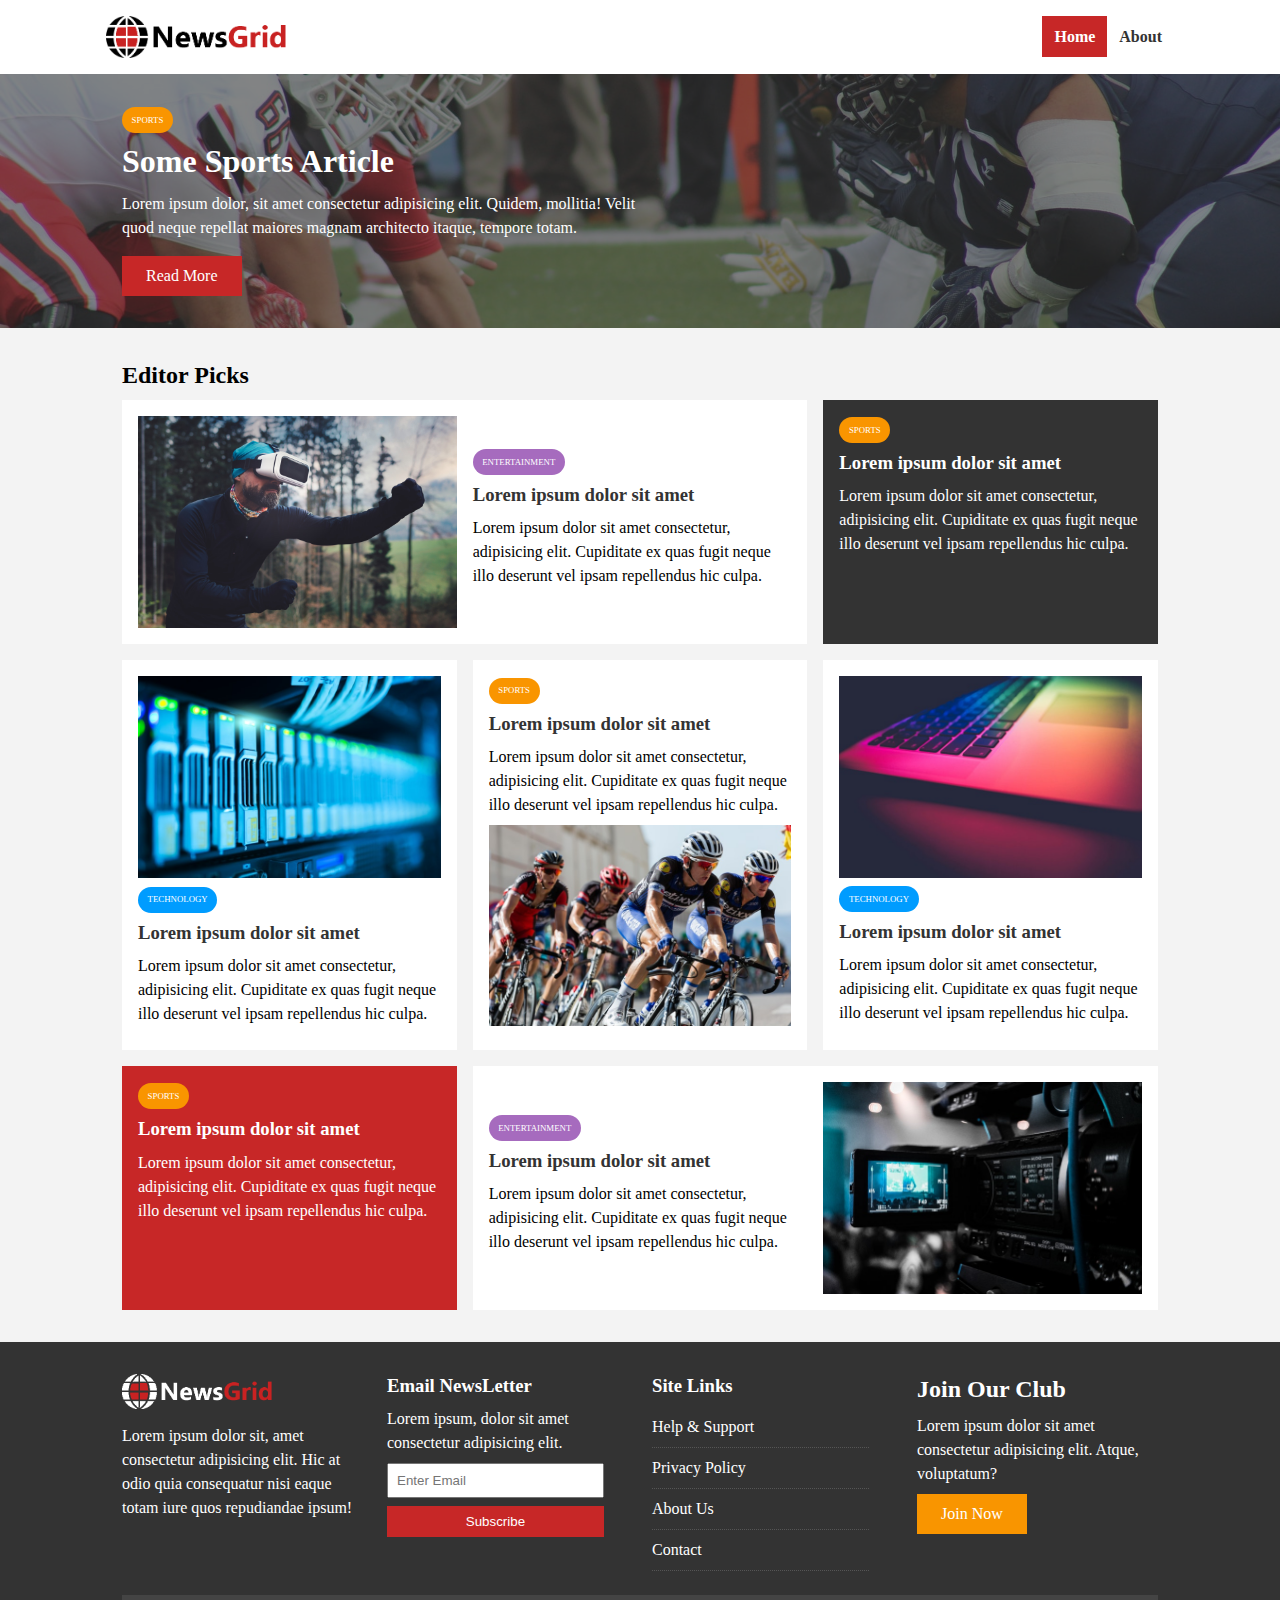
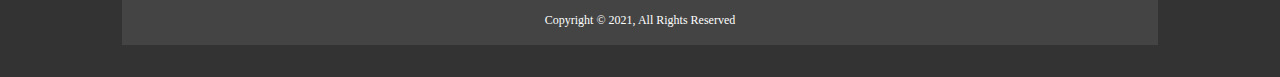
<file: index.html>
<!DOCTYPE html>
<html lang="en">

    <head>
        <meta charset="UTF-8">
        <meta name="viewport" content="width=device-width, initial-scale=1.0">
        <link rel="stylesheet" href="https://cdnjs.cloudflare.com/ajax/libs/font-awesome/5.15.3/css/all.min.css"
            integrity="sha512-iBBXm8fW90+nuLcSKlbmrPcLa0OT92xO1BIsZ+ywDWZCvqsWgccV3gFoRBv0z+8dLJgyAHIhR35VZc2oM/gI1w=="
            crossorigin="anonymous" referrerpolicy="no-referrer" />
        <link rel="stylesheet" href="css/style.css">
        <link rel="stylesheet" media="screen and (max-width: 768px)" href="css/mobile.css">
        <link rel="shortcut icon" href="favicon.ico" type="image/x-icon">
        <title>News Grid | Latest News</title>
    </head>

    <body>
        <nav id="main-nav">
            <div class="container">
                <img src="img/logo.png" alt="NewsGrid" class="logo">
                <div class="social">
                    <a href="http//facebook.com" target="_blank"><i class="fab fa-facebook fa-2x"></i></a>
                    <a href="http//twitter.com" target="_blank"><i class="fab fa-twitter fa-2x"></i></a>
                    <a href="http//instagram.com" target="_blank"><i class="fab fa-instagram fa-2x"></i></a>
                    <a href="http//youtube.com" target="_blank"><i class="fab fa-youtube fa-2x"></i></a>
                </div>
                <ul>
                    <li><a href="index.html" class="current">Home</a></li>
                    <li><a href="about.html">About</a></li>
                </ul>
            </div>
        </nav>

        <header id="showcase">
            <div class="container">
                <div class="showcase-container">
                    <div class="showcase-content">
                        <div class="category category-sports">Sports</div>
                        <h1>Some Sports Article</h1>
                        <p>Lorem ipsum dolor, sit amet consectetur adipisicing elit. Quidem, mollitia! Velit quod neque repellat maiores magnam architecto itaque, tempore totam.</p>
                        <a href="article.html" class="btn btn-primary">Read More</a>
                    </div>
                </div>
            </div>
        </header>

        <section id="home-articles" class="py-2">
            <div class="container">
                <h2>Editor Picks</h2>
                <div class="articles-container">
                    <article class="card">
                        <img src="img/articles/ent1.jpg" alt="">
                        <div>
                            <div class="category category-ent">Entertainment</div>
                            <h3>
                                <a href="article.html">Lorem ipsum dolor sit amet</a>
                            </h3>
                            <p>Lorem ipsum dolor sit amet consectetur, adipisicing elit. Cupiditate ex quas fugit neque
                                illo deserunt vel ipsam repellendus hic culpa.</p>
                        </div>
                    </article>
                    <article class="card bg-dark ">
                        <div class="category category-sports">Sports</div>
                        <h3>
                            <a href="article.html">Lorem ipsum dolor sit amet</a>
                        </h3>
                        <p>Lorem ipsum dolor sit amet consectetur, adipisicing elit. Cupiditate ex quas fugit neque
                            illo deserunt vel ipsam repellendus hic culpa.</p>
                    </article>
                    <article class="card">
                        <img src="img/articles/tech1.jpg" alt="">
                        <div class="category category-tech">Technology</div>
                        <h3>
                            <a href="article.html">Lorem ipsum dolor sit amet</a>
                        </h3>
                        <p>Lorem ipsum dolor sit amet consectetur, adipisicing elit. Cupiditate ex quas fugit neque
                            illo deserunt vel ipsam repellendus hic culpa.</p>
                    </article>
                    <article class="card">
                        <div class="category category-sports">Sports</div>
                        <h3>
                            <a href="article.html">Lorem ipsum dolor sit amet</a>
                        </h3>
                        <p>Lorem ipsum dolor sit amet consectetur, adipisicing elit. Cupiditate ex quas fugit neque
                            illo deserunt vel ipsam repellendus hic culpa.</p>
                        <img src="img/articles/sports1.jpg" alt="">
                    </article>
                    <article class="card">
                        <img src="img/articles/tech2.jpg" alt="">
                        <div class="category category-tech">Technology</div>
                        <h3>
                            <a href="article.html">Lorem ipsum dolor sit amet</a>
                        </h3>
                        <p>Lorem ipsum dolor sit amet consectetur, adipisicing elit. Cupiditate ex quas fugit neque
                            illo deserunt vel ipsam repellendus hic culpa.</p>
                    </article>
                    <article class="card bg-primary">
                        <div class="category category-sports">Sports</div>
                        <h3>
                            <a href="article.html">Lorem ipsum dolor sit amet</a>
                        </h3>
                        <p>Lorem ipsum dolor sit amet consectetur, adipisicing elit. Cupiditate ex quas fugit neque
                            illo deserunt vel ipsam repellendus hic culpa.</p>
                    </article>
                    <article class="card">
                        <div>
                            <div class="category category-ent">Entertainment</div>
                            <h3>
                                <a href="article.html">Lorem ipsum dolor sit amet</a>
                            </h3>
                            <p>Lorem ipsum dolor sit amet consectetur, adipisicing elit. Cupiditate ex quas fugit neque
                                illo deserunt vel ipsam repellendus hic culpa.</p>
                        </div>
                        <img src="img/articles/ent2.jpg" alt="">
                    </article>
                </div>
            </div>
        </section>

        <footer id="main-footer" class="py-2">
            <div class="container footer-container">
                <div>
                    <img src="img/logo_light.png" alt="NewsGrid">
                    <p>Lorem ipsum dolor sit, amet consectetur adipisicing elit. Hic at odio quia consequatur nisi eaque totam iure quos repudiandae ipsum!</p>
                </div>
                <div>
                    <h3>Email NewsLetter</h3>
                    <p>Lorem ipsum, dolor sit amet consectetur adipisicing elit.</p>
                    <form name="contact" method="POST" data-netlify="true">
                        <input type="email" name="email" placeholder="Enter Email">
                        <input type="submit" value="Subscribe" class="btn btn-primary">
                    </form>
                </div>
                <div>
                    <h3>Site Links</h3>
                    <ul class="list">
                        <li><a href="#">Help & Support</a></li>
                        <li><a href="#">Privacy Policy</a></li>
                        <li><a href="#">About Us</a></li>
                        <li><a href="#">Contact</a></li>
                    </ul>
                </div>
                <div>
                    <h2>Join Our Club</h2>
                    <p>Lorem ipsum dolor sit amet consectetur adipisicing elit. Atque, voluptatum?</p>
                    <a href="#" class="btn btn-secondary">Join Now</a>
                </div>
                <div>
                    <p>Copyright &copy; 2021, All Rights Reserved</p>
                </div>
            </div>
        </footer>
    </body>
</html>
</file>
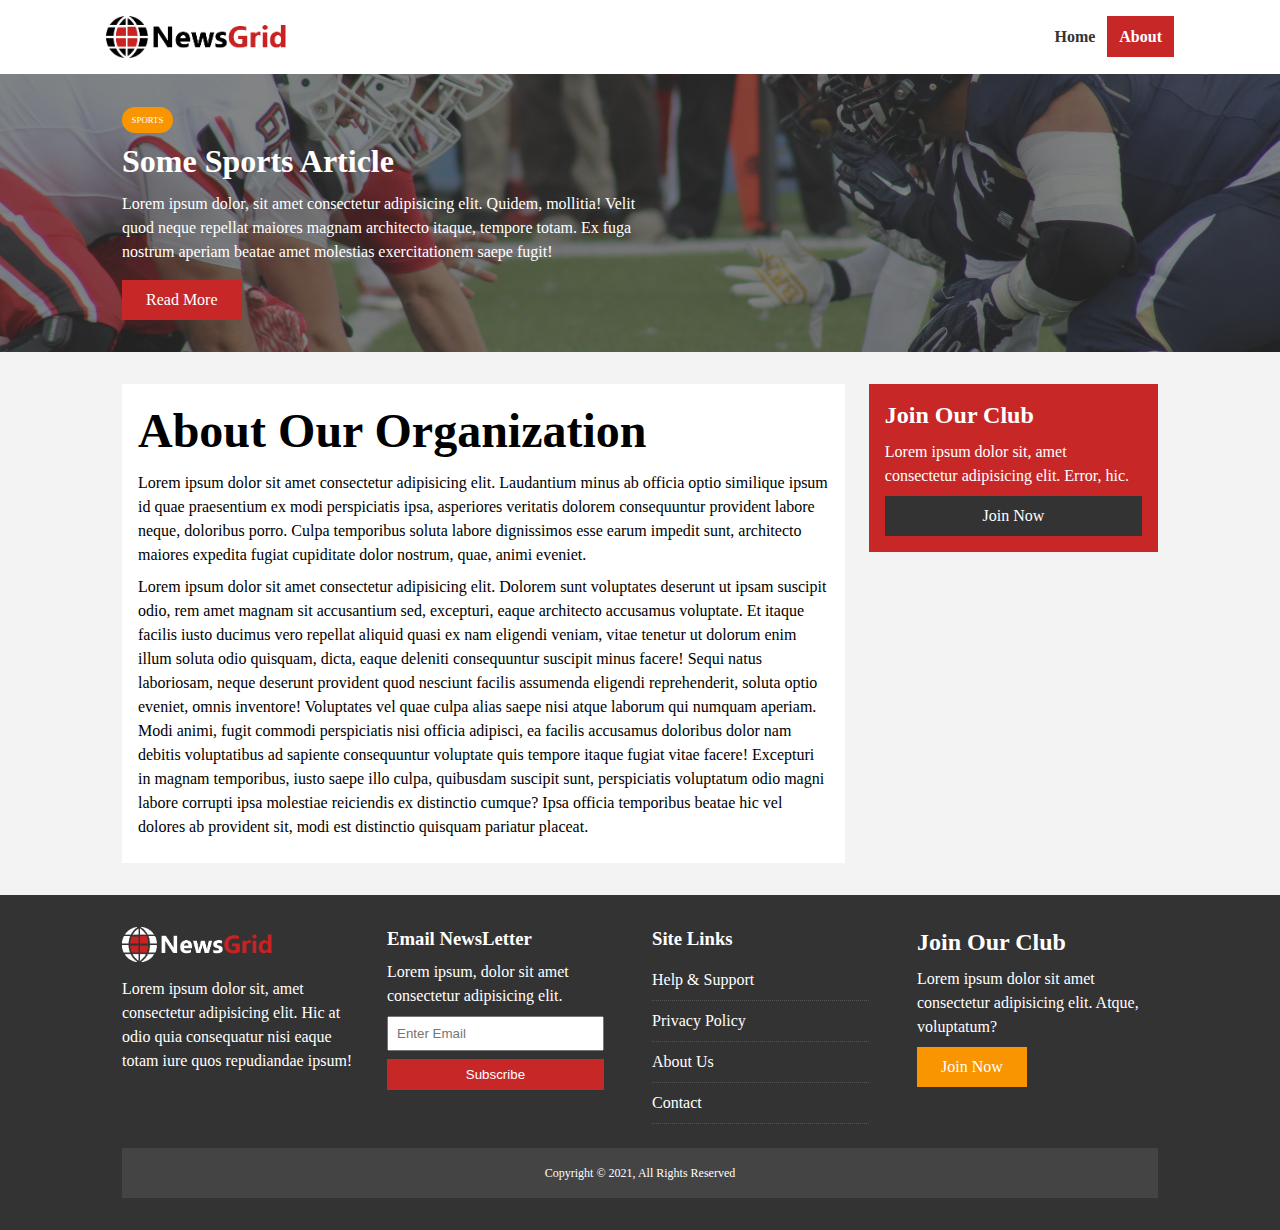
<file: about.html>
<!DOCTYPE html>
<html lang="en">

    <head>
        <meta charset="UTF-8">
        <meta name="viewport" content="width=device-width, initial-scale=1.0">
        <link rel="stylesheet" href="https://cdnjs.cloudflare.com/ajax/libs/font-awesome/5.15.3/css/all.min.css"
            integrity="sha512-iBBXm8fW90+nuLcSKlbmrPcLa0OT92xO1BIsZ+ywDWZCvqsWgccV3gFoRBv0z+8dLJgyAHIhR35VZc2oM/gI1w=="
            crossorigin="anonymous" referrerpolicy="no-referrer" />
        <link rel="stylesheet" href="css/style.css">
        <link rel="stylesheet" media="screen and (max-width: 768px)" href="css/mobile.css">
        <link rel="shortcut icon" href="favicon.ico" type="image/x-icon">
        <title>News Grid | About</title>
    </head>

    <body>
        <nav id="main-nav">
            <div class="container">
                <img src="img/logo.png" alt="NewsGrid" class="logo">
                <div class="social">
                    <a href="http//facebook.com" target="_blank"><i class="fab fa-facebook fa-2x"></i></a>
                    <a href="http//twitter.com" target="_blank"><i class="fab fa-twitter fa-2x"></i></a>
                    <a href="http//instagram.com" target="_blank"><i class="fab fa-instagram fa-2x"></i></a>
                    <a href="http//youtube.com" target="_blank"><i class="fab fa-youtube fa-2x"></i></a>
                </div>
                <ul>
                    <li><a href="index.html" >Home</a></li>
                    <li><a href="about.html" class="current">About</a></li>
                </ul>
            </div>
        </nav>

        <header id="showcase">
            <div class="container">
                <div class="showcase-container">
                    <div class="showcase-content">
                        <div class="category category-sports">Sports</div>
                        <h1>Some Sports Article</h1>
                        <p>Lorem ipsum dolor, sit amet consectetur adipisicing elit. Quidem, mollitia! Velit quod neque
                            repellat maiores magnam architecto itaque, tempore totam. Ex fuga nostrum aperiam beatae
                            amet molestias exercitationem saepe fugit!</p>
                        <a href="article.html" class="btn btn-primary">Read More</a>
                    </div>
                </div>
            </div>
        </header>

        <section id="about">
            <div class="container">
                <div class="page-container">
                    <article class="card">
                        <h1 class="l-heading">About Our Organization</h1>
                        <p>Lorem ipsum dolor sit amet consectetur adipisicing elit. Laudantium minus ab officia optio similique ipsum id quae praesentium ex modi perspiciatis ipsa, asperiores veritatis dolorem consequuntur provident labore neque, doloribus porro. Culpa temporibus soluta labore dignissimos esse earum impedit sunt, architecto maiores expedita fugiat cupiditate dolor nostrum, quae, animi eveniet.</p>
                        <p>Lorem ipsum dolor sit amet consectetur adipisicing elit. Dolorem sunt voluptates deserunt ut ipsam suscipit odio, rem amet magnam sit accusantium sed, excepturi, eaque architecto accusamus voluptate. Et itaque facilis iusto ducimus vero repellat aliquid quasi ex nam eligendi veniam, vitae tenetur ut dolorum enim illum soluta odio quisquam, dicta, eaque deleniti consequuntur suscipit minus facere! Sequi natus laboriosam, neque deserunt provident quod nesciunt facilis assumenda eligendi reprehenderit, soluta optio eveniet, omnis inventore! Voluptates vel quae culpa alias saepe nisi atque laborum qui numquam aperiam. Modi animi, fugit commodi perspiciatis nisi officia adipisci, ea facilis accusamus doloribus dolor nam debitis voluptatibus ad sapiente consequuntur voluptate quis tempore itaque fugiat vitae facere! Excepturi in magnam temporibus, iusto saepe illo culpa, quibusdam suscipit sunt, perspiciatis voluptatum odio magni labore corrupti ipsa molestiae reiciendis ex distinctio cumque? Ipsa officia temporibus beatae hic vel dolores ab provident sit, modi est distinctio quisquam pariatur placeat.</p>
                    </article>
                    <aside class="card bg-primary">
                        <h2>Join Our Club</h2>
                        <p>Lorem ipsum dolor sit, amet consectetur adipisicing elit. Error, hic.</p>
                        <a href="#" class="btn btn-dark btn-block">Join Now</a>
                    </aside>
                </div>
            </div>
        </section>

        <footer id="main-footer" class="py-2">
            <div class="container footer-container">
                <div>
                    <img src="img/logo_light.png" alt="NewsGrid">
                    <p>Lorem ipsum dolor sit, amet consectetur adipisicing elit. Hic at odio quia consequatur nisi eaque totam iure quos repudiandae ipsum!</p>
                </div>
                <div>
                    <h3>Email NewsLetter</h3>
                    <p>Lorem ipsum, dolor sit amet consectetur adipisicing elit.</p>
                    <form name="contact" method="POST" data-netlify="true">
                        <input type="email" name="email" placeholder="Enter Email">
                        <input type="submit" value="Subscribe" class="btn btn-primary">
                    </form>
                </div>
                <div>
                    <h3>Site Links</h3>
                    <ul class="list">
                        <li><a href="#">Help & Support</a></li>
                        <li><a href="#">Privacy Policy</a></li>
                        <li><a href="#">About Us</a></li>
                        <li><a href="#">Contact</a></li>
                    </ul>
                </div>
                <div>
                    <h2>Join Our Club</h2>
                    <p>Lorem ipsum dolor sit amet consectetur adipisicing elit. Atque, voluptatum?</p>
                    <a href="#" class="btn btn-secondary">Join Now</a>
                </div>
                <div>
                    <p>Copyright &copy; 2021, All Rights Reserved</p>
                </div>
            </div>
        </footer>
    </body>
</html>
</file>
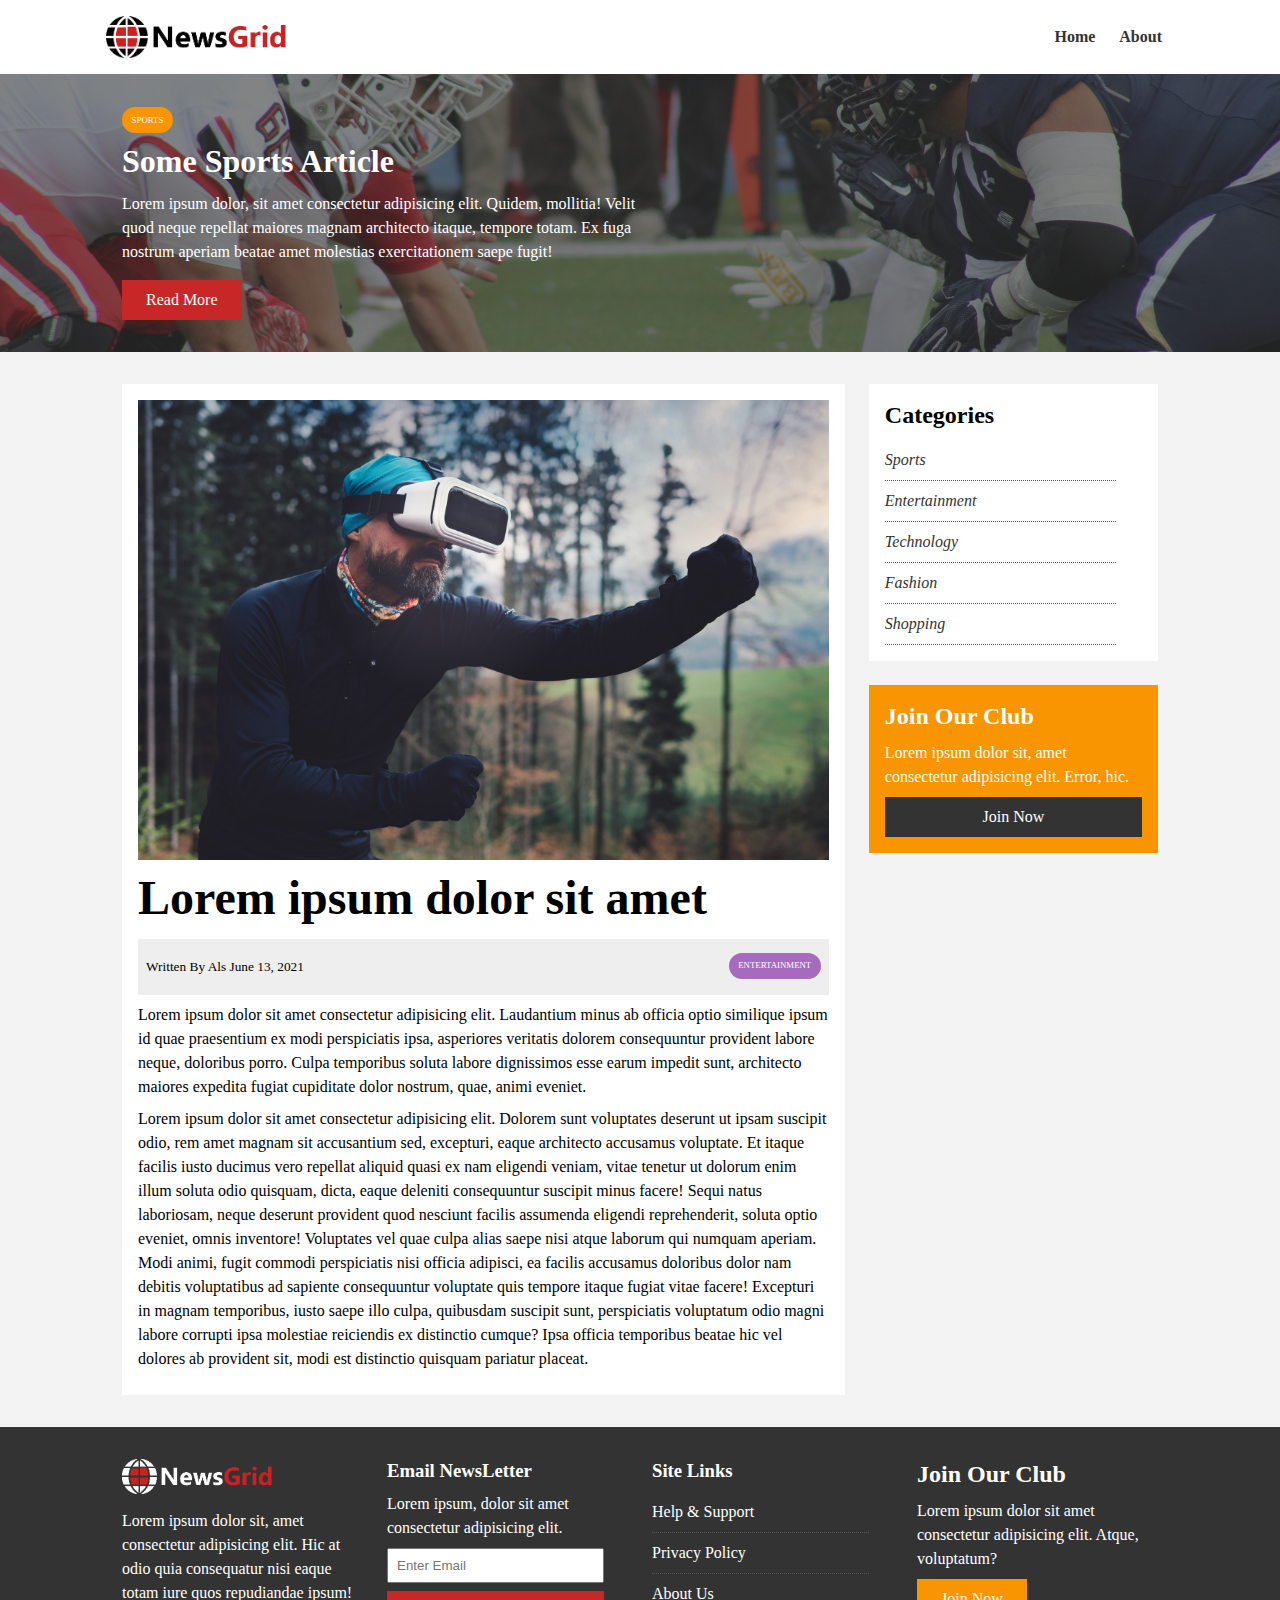
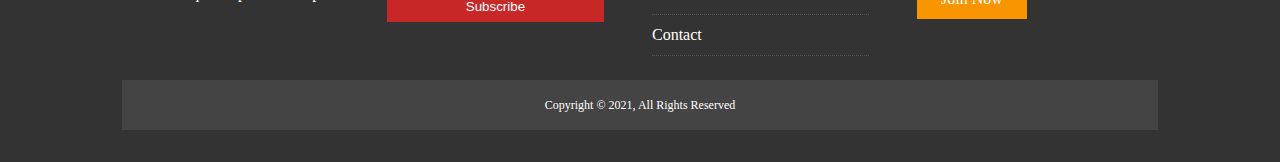
<file: article.html>
<!DOCTYPE html>
<html lang="en">

    <head>
        <meta charset="UTF-8">
        <meta name="viewport" content="width=device-width, initial-scale=1.0">
        <link rel="stylesheet" href="https://cdnjs.cloudflare.com/ajax/libs/font-awesome/5.15.3/css/all.min.css"
            integrity="sha512-iBBXm8fW90+nuLcSKlbmrPcLa0OT92xO1BIsZ+ywDWZCvqsWgccV3gFoRBv0z+8dLJgyAHIhR35VZc2oM/gI1w=="
            crossorigin="anonymous" referrerpolicy="no-referrer" />
        <link rel="stylesheet" href="css/style.css">
        <link rel="stylesheet" media="screen and (max-width: 768px)" href="css/mobile.css">
        <link rel="shortcut icon" href="favicon.ico" type="image/x-icon">
        <title>News Grid | Latest News</title>
    </head>

    <body>
        <nav id="main-nav">
            <div class="container">
                <img src="img/logo.png" alt="NewsGrid" class="logo">
                <div class="social">
                    <a href="http//facebook.com" target="_blank"><i class="fab fa-facebook fa-2x"></i></a>
                    <a href="http//twitter.com" target="_blank"><i class="fab fa-twitter fa-2x"></i></a>
                    <a href="http//instagram.com" target="_blank"><i class="fab fa-instagram fa-2x"></i></a>
                    <a href="http//youtube.com" target="_blank"><i class="fab fa-youtube fa-2x"></i></a>
                </div>
                <ul>
                    <li><a href="index.html" >Home</a></li>
                    <li><a href="about.html">About</a></li>
                </ul>
            </div>
        </nav>

        <header id="showcase">
            <div class="container">
                <div class="showcase-container">
                    <div class="showcase-content">
                        <div class="category category-sports">Sports</div>
                        <h1>Some Sports Article</h1>
                        <p>Lorem ipsum dolor, sit amet consectetur adipisicing elit. Quidem, mollitia! Velit quod neque
                            repellat maiores magnam architecto itaque, tempore totam. Ex fuga nostrum aperiam beatae
                            amet molestias exercitationem saepe fugit!</p>
                        <a href="article.html" class="btn btn-primary">Read More</a>
                    </div>
                </div>
            </div>
        </header>

        <section id="article">
            <div class="container">
                <div class="page-container">
                    <article class="card">
                        <img src="img/articles/ent1.jpg" alt="">
                        <h1 class="l-heading">Lorem ipsum dolor sit amet</h1>
                        <div class="meta">
                            <small>
                                <i class="fas fa-user"></i> Written By Als June 13, 2021
                            </small>
                            <div class="category category-ent">Entertainment</div>
                        </div>
                        <p>Lorem ipsum dolor sit amet consectetur adipisicing elit. Laudantium minus ab officia optio similique ipsum id quae praesentium ex modi perspiciatis ipsa, asperiores veritatis dolorem consequuntur provident labore neque, doloribus porro. Culpa temporibus soluta labore dignissimos esse earum impedit sunt, architecto maiores expedita fugiat cupiditate dolor nostrum, quae, animi eveniet.</p>
                        <p>Lorem ipsum dolor sit amet consectetur adipisicing elit. Dolorem sunt voluptates deserunt ut ipsam suscipit odio, rem amet magnam sit accusantium sed, excepturi, eaque architecto accusamus voluptate. Et itaque facilis iusto ducimus vero repellat aliquid quasi ex nam eligendi veniam, vitae tenetur ut dolorum enim illum soluta odio quisquam, dicta, eaque deleniti consequuntur suscipit minus facere! Sequi natus laboriosam, neque deserunt provident quod nesciunt facilis assumenda eligendi reprehenderit, soluta optio eveniet, omnis inventore! Voluptates vel quae culpa alias saepe nisi atque laborum qui numquam aperiam. Modi animi, fugit commodi perspiciatis nisi officia adipisci, ea facilis accusamus doloribus dolor nam debitis voluptatibus ad sapiente consequuntur voluptate quis tempore itaque fugiat vitae facere! Excepturi in magnam temporibus, iusto saepe illo culpa, quibusdam suscipit sunt, perspiciatis voluptatum odio magni labore corrupti ipsa molestiae reiciendis ex distinctio cumque? Ipsa officia temporibus beatae hic vel dolores ab provident sit, modi est distinctio quisquam pariatur placeat.</p>
                    </article>

                    <aside id="categories" class="card">
                        <h2>Categories</h2>
                        <ul class="list">
                            <li><a href="#"><i class="fas fa-chevron-right"> Sports</i></a></li>
                            <li><a href="#"><i class="fas fa-chevron-right"> Entertainment</i></a></li>
                            <li><a href="#"><i class="fas fa-chevron-right"> Technology</i></a></li>
                            <li><a href="#"><i class="fas fa-chevron-right"> Fashion</i></a></li>
                            <li><a href="#"><i class="fas fa-chevron-right"> Shopping</i></a></li>
                        </ul>
                    </aside>

                    <aside class="card bg-secondary">
                        <h2>Join Our Club</h2>
                        <p>Lorem ipsum dolor sit, amet consectetur adipisicing elit. Error, hic.</p>
                        <a href="#" class="btn btn-dark btn-block">Join Now</a>
                    </aside>
                </div>
            </div>
        </section>

        <footer id="main-footer" class="py-2">
            <div class="container footer-container">
                <div>
                    <img src="img/logo_light.png" alt="NewsGrid">
                    <p>Lorem ipsum dolor sit, amet consectetur adipisicing elit. Hic at odio quia consequatur nisi eaque totam iure quos repudiandae ipsum!</p>
                </div>
                <div>
                    <h3>Email NewsLetter</h3>
                    <p>Lorem ipsum, dolor sit amet consectetur adipisicing elit.</p>
                    <form name="contact" method="POST" data-netlify="true">
                        <input type="email" name="email" placeholder="Enter Email">
                        <input type="submit" value="Subscribe" class="btn btn-primary">
                    </form>
                </div>
                <div>
                    <h3>Site Links</h3>
                    <ul class="list">
                        <li><a href="#">Help & Support</a></li>
                        <li><a href="#">Privacy Policy</a></li>
                        <li><a href="#">About Us</a></li>
                        <li><a href="#">Contact</a></li>
                    </ul>
                </div>
                <div>
                    <h2>Join Our Club</h2>
                    <p>Lorem ipsum dolor sit amet consectetur adipisicing elit. Atque, voluptatum?</p>
                    <a href="#" class="btn btn-secondary">Join Now</a>
                </div>
                <div>
                    <p>Copyright &copy; 2021, All Rights Reserved</p>
                </div>
            </div>
        </footer>
    </body>
</html>
</file>
<file: css/style.css>
:root {
    --primary-color: #c72727;
    --secondary-color: #f99500;
    --light-color:#f3f3f3;
    --dark-color: #333;
    --max-width: 1100px;
}

.category {
    --sports-color: #f99500;
    --ent-color: #a66bbe;
    --tech-color: #009cff;
}

*{
    margin: 0;
    padding: 0;
    box-sizing: border-box;
}

body {
    line-height: 1.5;
    background: var(--light-color);
}

a {
    color:#333;
    text-decoration: none;
}

ul {
    list-style: none;
}

img {
    width:100%;
}

p {
    margin: .5rem 0;
}

h1, h2, h3, h4, h5, h6 {
    margin-bottom: .55rem;
    line-height: 1.3;
}

.container {
    max-width: var(--max-width);
    margin: auto;
    padding: 0 2rem;
    overflow: hidden;
}

.category {
    display: inline-block;
    color: #fff;
    font-size: 0.55rem;
    text-transform: uppercase;
    padding: 0.4rem 0.6rem;
    border-radius: 15px;
    margin-bottom: 0.5rem;
}

.category-sports {
    background: var(--sports-color);
}
.category-ent {
    background: var(--ent-color);
}
.category-tech {
    background: var(--tech-color);
}

.btn {
    display: inline-block;
    border: none;
    background: var(--dark-color);
    color: #fff;
    padding: 0.5rem 1.5rem;
}

.btn-light {
    background: var(--light-color);
}

.btn-primary {
    background: var(--primary-color);
}

.btn-secondary {
    background: var(--secondary-color);
}

.btn-block {
    display: block;
    width: 100%;
    text-align: center;
}

.btn:hover {
    opacity: 0.9;
}

.card {
    background: #fff;
    padding: 1rem;
}

.bg-dark {
    background: var(--dark-color);
    color: #fff;
}

.bg-primary {
    background: var(--primary-color);
    color: #fff;
}

.bg-secondary {
    background: var(--secondary-color);
    color: #fff;
}

.bg-dark h1,
.bg-dark h2,
.bg-dark h3, 
.bg-dark a,
.bg-primary h1,
.bg-primary h2,
.bg-primary h3, 
.bg-primary a, 
.bg-secondary h1,
.bg-secondary h2,
.bg-secondary h3, 
.bg-secondary a {
    color: #fff;
}

.py-1 {padding: 1.5rem 0;}
.py-2 {padding: 2rem 0;}
.py-3 {padding: 3rem 0;}

.p-1 {padding: 1.5rem;}
.p-2 {padding: 2rem;}
.p-3 {padding: 3rem;}

.list li {
    padding: .5rem 0;
    border-bottom: #555 dotted 1px;
    width: 90%;
}

.list li a:hover {
    color: var(--primary-color) !important;
}

.page-container {
    display: grid;
    grid-template-columns: 5fr 2fr;
    margin: 2rem 0;
    grid-gap: 1.5rem;
}

.page-container > *:first-child {
    grid-row: 1 / span 3;
}

.l-heading {
    font-size: 3rem;
}

#main-nav {
    background: #fff;
    position: sticky;
    top:0;
    z-index: 2;
}

#main-nav .container {
    display: grid;
    grid-template-columns: 6fr 3fr 2fr;
    padding: 1rem;
    align-items: center;
}

#main-nav .logo {
    width: 180px;
}

#main-nav ul {
    justify-self: end;
    display: flex;
}

#main-nav ul li a {
    padding: 0.75rem;
    font-weight: bold;
}

#main-nav ul li a.current {
    background: var(--primary-color);
    color: #fff;
}

#main-nav ul li a:hover {
    background: var(--light-color);
    color: var(--dark-color);
}

#main-nav .social {
    justify-self: center;
}

#main-nav .social i {
    color:#777;
    margin-right: .5rem;
}

#showcase {
    color: #fff;
    background: var(--dark-color);
    padding: 2rem;
    position: relative;
}

#showcase:before {
    content: '';
    background: url('../img/featured.jpg') no-repeat center center/cover;   
    position: absolute;
    top: 0;
    left: 0;
    width: 100%;
    height: 100%;
    opacity: 0.4;
}

#showcase .showcase-container {
    display: grid;
    grid-template-columns: repeat(2, 1fr);
    justify-content: center;
    align-items: center;
    height: 50%;
}

#showcase .showcase-content {
    z-index:1;
}

#showcase .showcase-content p {
    margin-bottom: 1rem;
}

#home-articles .articles-container{
    display: grid;
    grid-template-columns: repeat(3,1fr);
    grid-gap:1rem;
}

#home-articles .articles-container > *:first-child,
#home-articles .articles-container > *:last-child {
    display: grid;
    grid-template-columns: repeat(2, 1fr);
    grid-gap: 1rem;
    align-items: center;
    grid-column: 1 / span 2;
}

#home-articles .articles-container > *:last-child {
    grid-column: 2 / span 2;
}

#article .meta {
    display: flex;
    justify-content: space-between;
    align-items: center;
    background: #eee;
    padding: 0.5rem;
}

#article .meta .category {
    margin-top: 0.4rem;
}

#main-footer {
    background: var(--dark-color);
    color: #fff;
}

#main-footer img {
    width: 150px;
}

#main-footer a {
    color: #fff;
}

#main-footer .footer-container {
    display: grid;
    grid-template-columns: repeat(4, 1fr);
    grid-gap: 1.5rem;
}

#main-footer .footer-container > *:last-child {
    background: #444;
    grid-column: 1/ span 4;
    text-align: center;
    padding: .5rem;
    font-size: 0.75rem;
}

#main-footer .footer-container input[type='email'] {
    width: 90%;
    padding: 0.5rem;
    margin-bottom: 0.5rem;
}

#main-footer .footer-container input[type='submit'] {
    width: 90%;
}
</file>
<file: css/mobile.css>
#main-nav .social {
    display: none;
}

#main-nav .container {
    grid-template-columns: 1fr;
    grid-gap: 1.2rem;
}

#main-nav ul,
#main-nav .logo {
    justify-self: center;   
}

#main-nav ul li a{
    padding: 0.50rem;
}

#home-articles .articles-container {
    grid-template-columns: repeat(2,1fr);
}

#home-articles .articles-container > *:first-child,
#home-articles .articles-container > *:last-child {
    grid-template-columns: 1fr;
    grid-column: 1;
}

@media(max-width: 600px) {
    #showcase .showcase-container,
    #home-articles .articles-container,
    #main-footer .footer-container {
        grid-template-columns: 1fr;
    }
    
    #main-footer .footer-container > *:last-child {
        grid-column: 1;
    }
    
    #main-footer .footer-container > *:first-child,
    #main-footer .footer-container > *:nth-child(2) {
        border-bottom: #444 dotted 1px;
        padding-bottom: 1rem;
    }
    .page-container {
        grid-template-columns: 1fr;
        text-align: center;
    }
    .page-container>*:first-child{
        grid-row: 1;
    }
    .l-heading {
        font-size: 2rem;
    }
}
</file>
